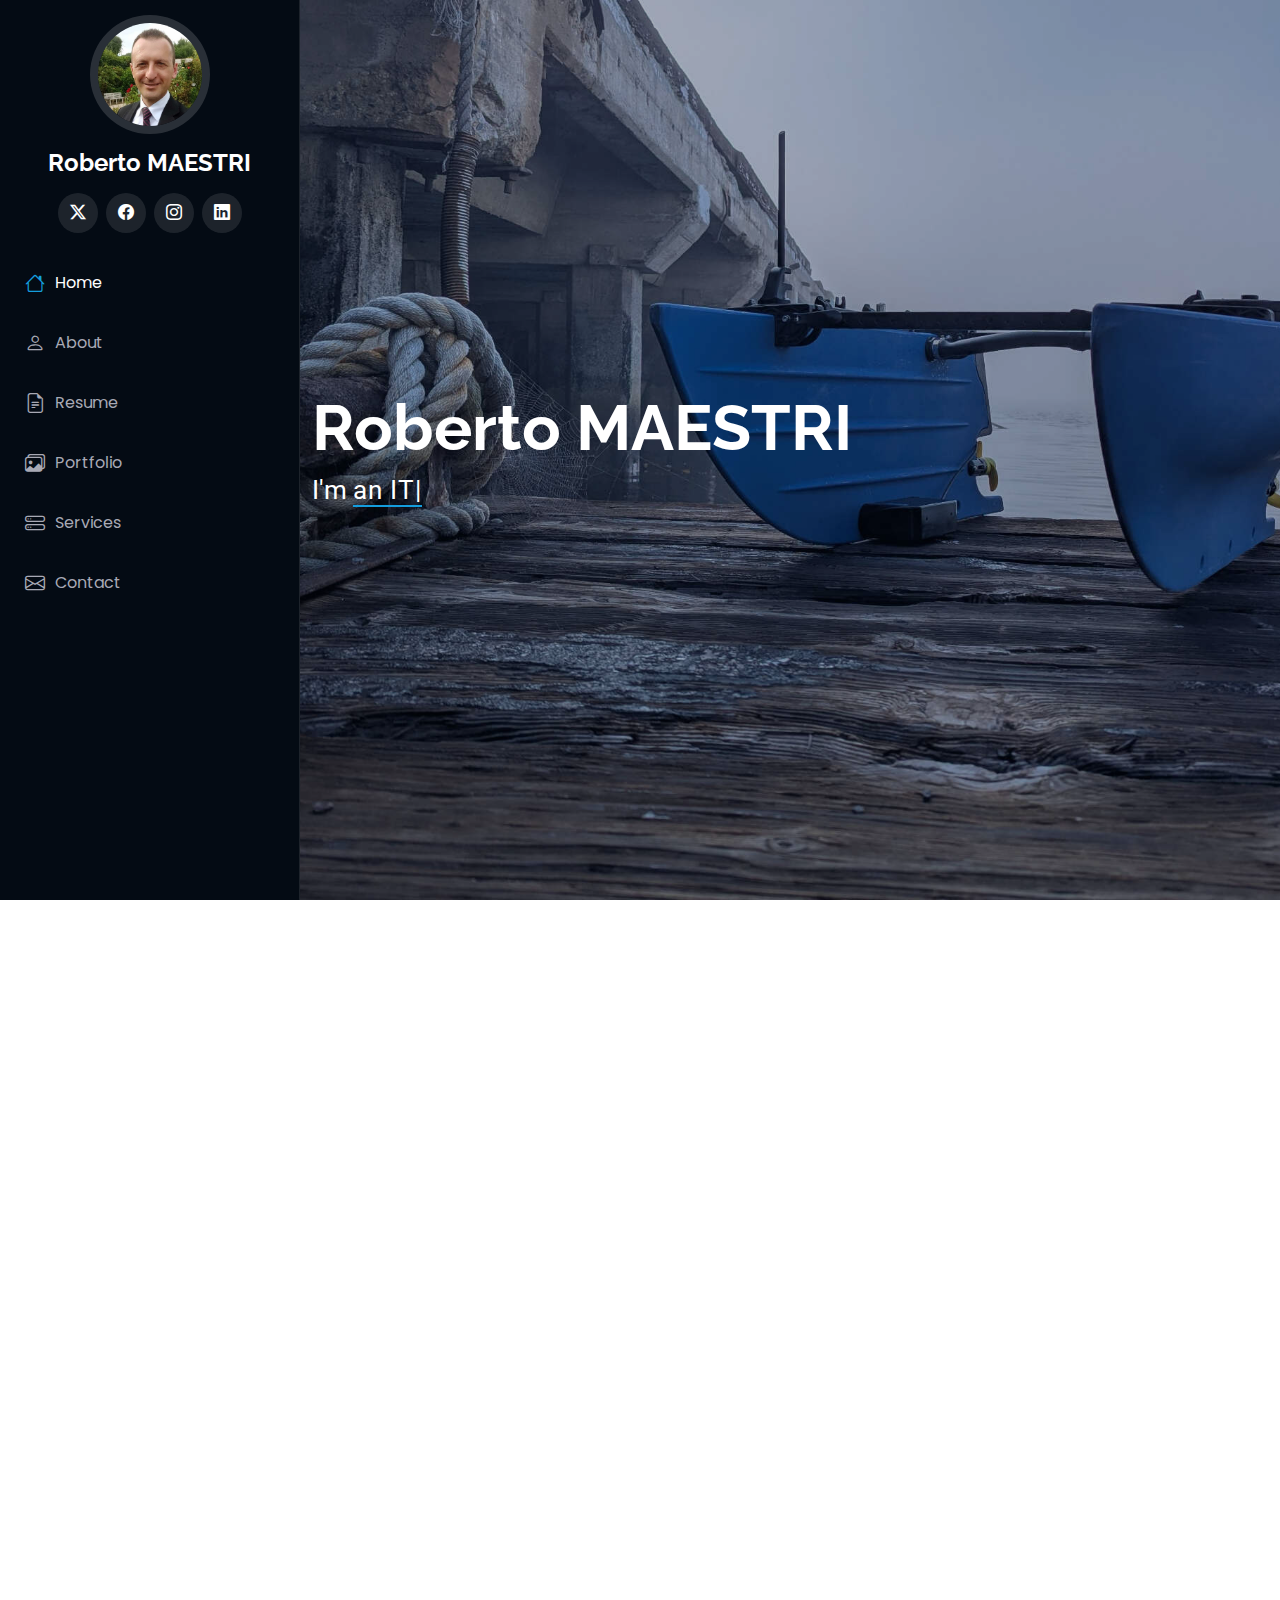
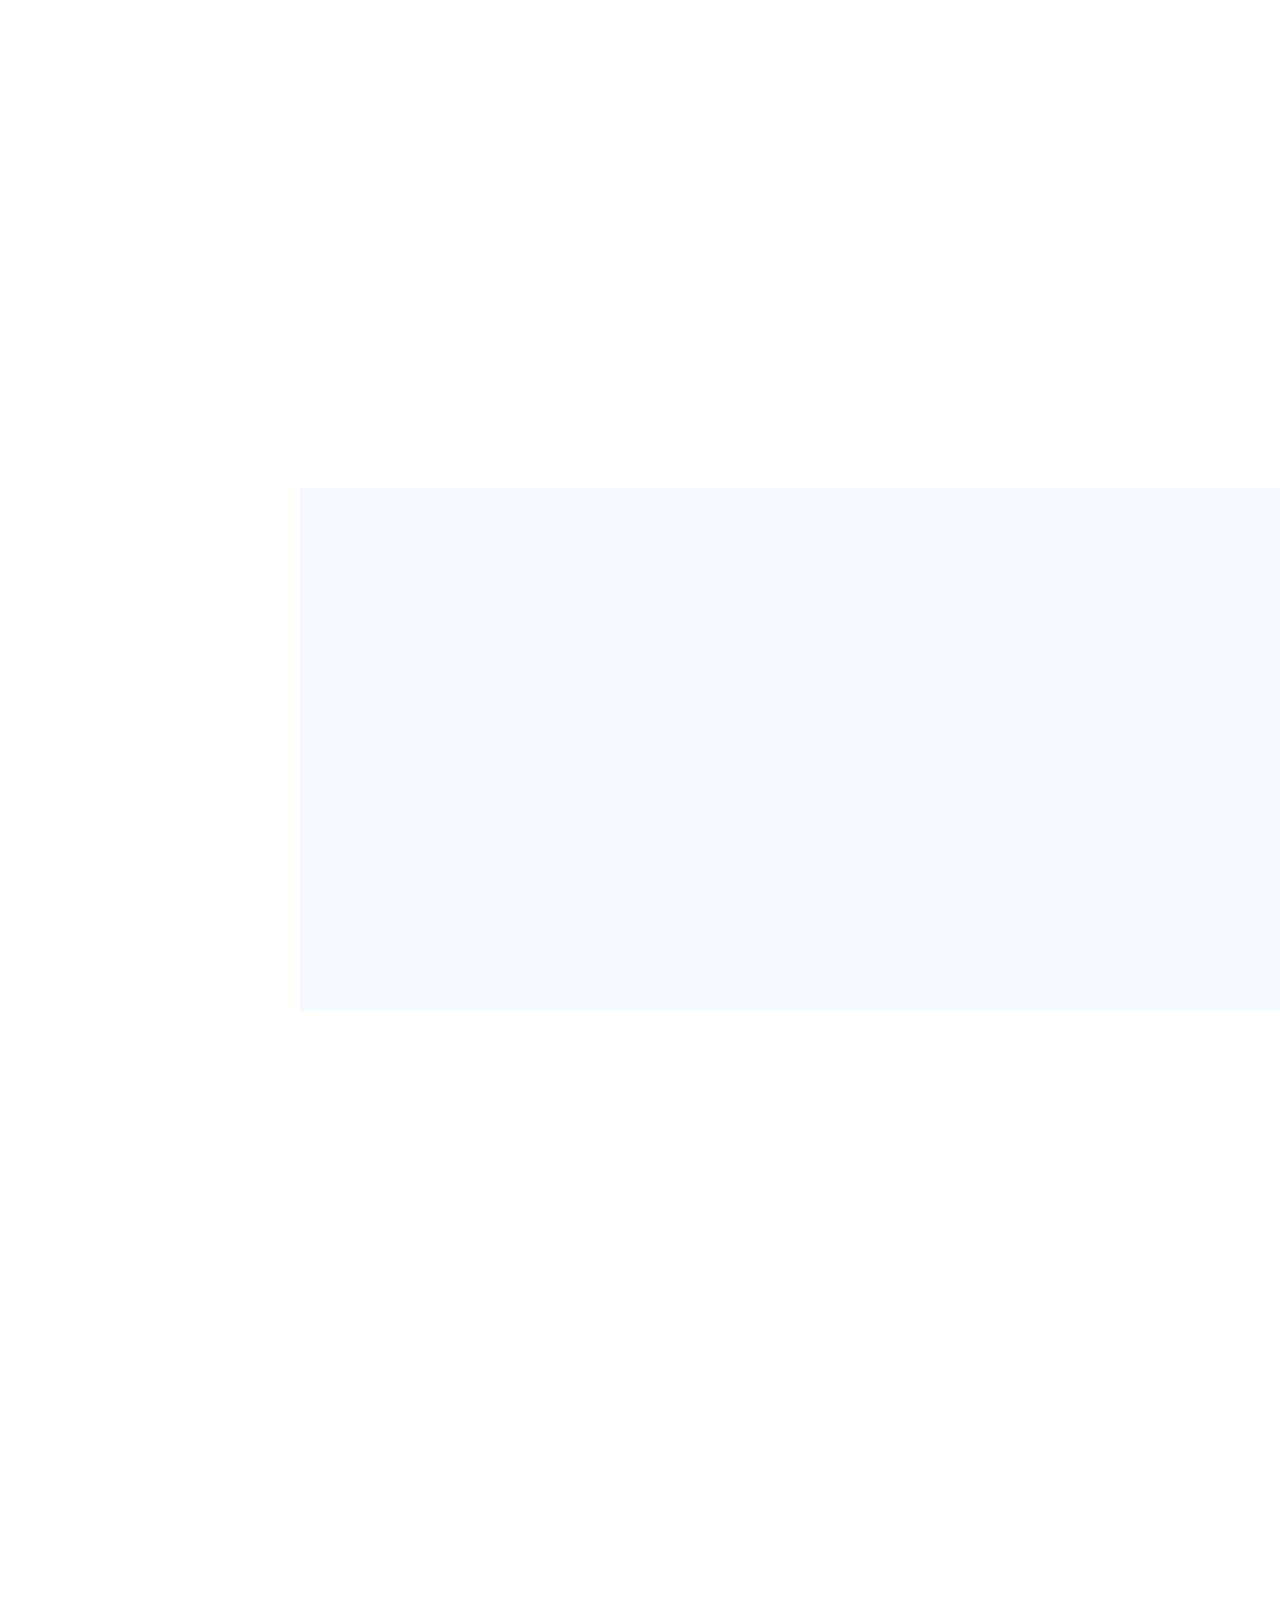
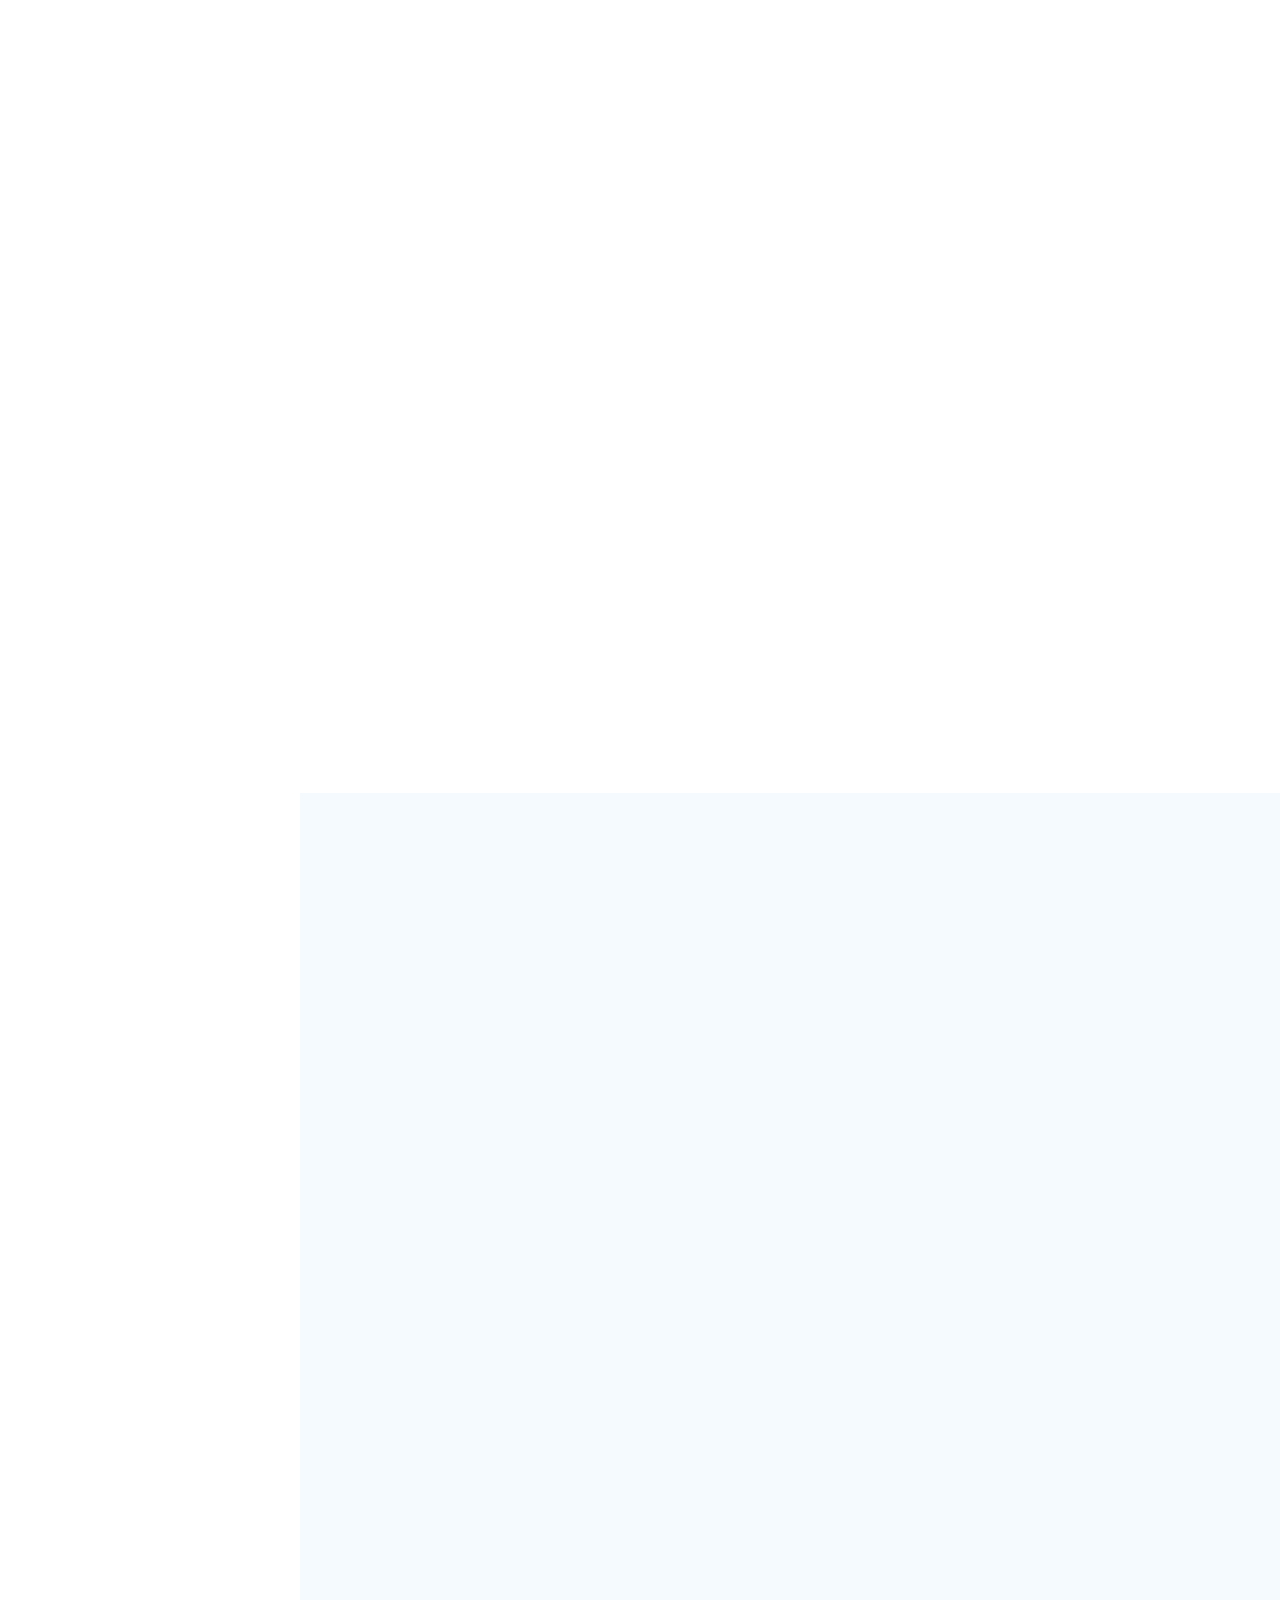
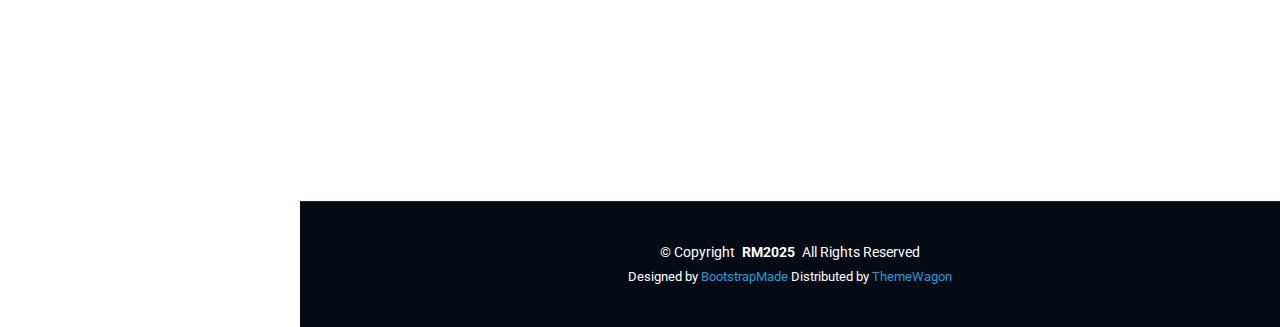
<file: index.html>
<!DOCTYPE html>
<html lang="en">

<head>
  <meta charset="utf-8">
  <meta content="width=device-width, initial-scale=1.0" name="viewport">
  <title>R. MAESTRI | My Portfolio</title>
  <meta content="" name="description">
  <meta content="" name="keywords">

  <!-- Favicons -->
  <!-- <link href="assets/img/favicon.png" rel="icon">
  <link href="assets/img/apple-touch-icon.png" rel="apple-touch-icon"> -->
  <link rel="shortcut icon" href="assets/img/favicon.png" type="image/x-icon">

  <!-- Adding Google Fonts -->
  <link href="https://fonts.googleapis.com" rel="preconnect">
  <link href="https://fonts.gstatic.com" rel="preconnect" crossorigin>
  <link href="https://fonts.googleapis.com/css2?family=Roboto:ital,wght@0,100;0,300;0,400;0,500;0,700;0,900;1,100;1,300;1,400;1,500;1,700;1,900&family=Poppins:ital,wght@0,100;0,200;0,300;0,400;0,500;0,600;0,700;0,800;0,900;1,100;1,200;1,300;1,400;1,500;1,600;1,700;1,800;1,900&family=Raleway:ital,wght@0,100;0,200;0,300;0,400;0,500;0,600;0,700;0,800;0,900;1,100;1,200;1,300;1,400;1,500;1,600;1,700;1,800;1,900&display=swap" rel="stylesheet">

  <!-- Vendor CSS Files -->
  <link href="assets/vendor/bootstrap/css/bootstrap.min.css" rel="stylesheet">
  <link href="assets/vendor/bootstrap-icons/bootstrap-icons.css" rel="stylesheet">
  <link href="assets/vendor/aos/aos.css" rel="stylesheet">
  <link href="assets/vendor/glightbox/css/glightbox.min.css" rel="stylesheet">
  <link href="assets/vendor/swiper/swiper-bundle.min.css" rel="stylesheet">

  <!-- Main CSS File -->
  <link href="assets/css/main.css" rel="stylesheet">

  <!-- =======================================================
  * Template Name: iPortfolio
  * Template URL: https://bootstrapmade.com/iportfolio-bootstrap-portfolio-websites-template/
  * Updated: Jun 29 2024 with Bootstrap v5.3.3
  * Author: BootstrapMade.com
  * License: https://bootstrapmade.com/license/
  ======================================================== -->
</head>

<body class="index-page">

  <header id="header" class="header dark-background d-flex flex-column">
    <i class="header-toggle d-xl-none bi bi-list"></i>

    <div class="profile-img">
      <img src="assets/img/my-profile-img1.jpg" alt="" class="img-fluid rounded-circle">
    </div>

    <a href="index.html" class="logo d-flex align-items-center justify-content-center">
      <!-- Uncomment the line below if you also wish to use an image logo -->
      <!-- <img src="assets/img/logo.png" alt=""> -->
      <h1 class="sitename">Roberto MAESTRI</h1>
    </a>

    <!-- used Boostrap icons for social links instead of Font Awesome for instance -->
    <div class="social-links text-center">
      <a href="https://twitter.com/" target="_blank" class="twitter"><i class="bi bi-twitter-x"></i></a>
      <a href="https://www.facebook.com/" target="_blank" class="facebook"><i class="bi bi-facebook"></i></a>
      <a href="https://www.instagram.com/" target="_blank" class="instagram"><i class="bi bi-instagram"></i></a>
      <a href="https://www.linkedin.com/" target="_blank" class="linkedin"><i class="bi bi-linkedin"></i></a>
    </div>

    <nav id="navmenu" class="navmenu">
      <ul>
        <li><a href="#hero" class="active"><i class="bi bi-house navicon"></i>Home</a></li>
        <li><a href="#about"><i class="bi bi-person navicon"></i> About</a></li>
        <!-- <li><a href="#stats"><i class="bi bi-person navicon"></i> My Counter &amp; Skills</a></li> -->
        <li><a href="#resume"><i class="bi bi-file-earmark-text navicon"></i> Resume</a></li>
        <li><a href="#portfolio"><i class="bi bi-images navicon"></i> Portfolio</a></li>
        <li><a href="#services"><i class="bi bi-hdd-stack navicon"></i> Services</a></li>
        <li><a href="#contact"><i class="bi bi-envelope navicon"></i> Contact</a></li>
      </ul>
    </nav>

  </header>

  <main class="main">

    <!-- Hero Section -->
    <section id="hero" class="hero section dark-background" aria-labelledby="hero-heading hero-description">

      <img src="assets/img/hero-bg.jpg" alt="" data-aos="fade-in" class="">

      <div class="container" data-aos="fade-up" data-aos-delay="150">
        <h2 id="hero-heading">Roberto MAESTRI</h2>
        <p id="hero-description">I'm 
          <span class="typed" aria-hidden="true" data-typed-items="an IT Services Manager, a Web Designer, a Full-Stack Developer"></span>
          <span class="typed-cursor typed-cursor--blink" aria-hidden="true"></span>
          <span class="sr-only">an IT Services Manager, a Web Designer, a Full-Stack Developer</span>
        </p>
      </div>

    </section><!-- /Hero Section -->

    <!-- About Section -->
    <section id="about" class="about section">

      <!-- Section Title -->
      <div class="container section-title" data-aos="fade-up">
        <h2>About</h2>
        <p style="text-align: justify;">
          Here we are..This is me..
          <br> ..I'm from Turin, where I work as an IT services deputy manager for the Ministry of Defence. In this context, I have 
              gained experience not only in the operational management of IT services but also in the procurement of computer 
              equipment, market research activities and design of teaching, conferences and meetings rooms. Within my team, 
              I hold the role of deputy manager, sometimes performing personnel management tasks, an experience that I have 
              consolidated and also carried out in previous professional positions until 2021.
        </p>
      </div><!-- End Section Title -->

      <div class="container" data-aos="fade-up" data-aos-delay="100">

        <div class="row gy-4 justify-content-center">
          <div class="col-lg-4">
            <img src="assets/img/my-profile-img2.jpg" class="img-fluid" alt="">
          </div>
          <div class="col-lg-8 content">
            <br><h2>IT Services Manager &amp; Full-Stack Developer for passion.</h2><br>
            <div class="row">
              <div class="col-lg-6">
                <ul>
                  <li><i class="bi bi-chevron-right"></i> <strong>Birthday:</strong> <span>October 1982</span></li>
                  <li><i class="bi bi-chevron-right"></i> <strong>Website:</strong> <span>https://robmae82.github.io/</span></li>
                  <li><i class="bi bi-chevron-right"></i> <strong>City:</strong> <span>Turin, IT</span></li>
                </ul>
              </div>
              <div class="col-lg-6">
                <ul>
                  <li><i class="bi bi-chevron-right"></i> <strong>Age:</strong> <span>43</span></li>
                  <li><i class="bi bi-chevron-right"></i> <strong>Degree:</strong> <span>Master</span></li>
                  <li><i class="bi bi-chevron-right"></i> <strong>Freelance:</strong> <span>Just in my free time</span></li>
                </ul>
              </div>
            </div>
            <p class="py-3" style="text-align: justify;">
              <br>In my free time I like to study and test web design (HTML, CSS) and I have become 'just' familiar with different 
              web frameworks such as Django, WordPress and Laravel. But I love developing and re-writing web applications 
              based on PHP, MySQL and JavaScript..so no webframeworks.
            </p>
          </div>
        </div>

      </div>

    </section><!-- /About Section -->

    <!-- Stats Section -->
    <section id="stats" class="stats section">

      <!-- Section Title -->
      <div class="container section-title" data-aos="fade-up">
        <h2>My counter</h2>
      </div><!-- End Section Title -->

      <div class="container" data-aos="fade-up" data-aos-delay="100">

        <div class="row gy-4">

          <div class="col-lg-3 col-md-6">
            <div class="stats-item">
              <i class="bi bi-emoji-smile"></i>
              <span data-purecounter-start="0" data-purecounter-end="42" data-purecounter-duration="1" class="purecounter"></span>
              <p><strong>Happy Colleagues</strong> <span>at work..</span></p>
            </div>
          </div><!-- End Stats Item -->

          <div class="col-lg-3 col-md-6">
            <div class="stats-item">
              <i class="bi bi-journal-richtext"></i>
              <span data-purecounter-start="0" data-purecounter-end="42" data-purecounter-duration="1" class="purecounter"></span>
              <p><strong>Projects</strong> <span>not released yet</span></p>
            </div>
          </div><!-- End Stats Item -->

          <div class="col-lg-3 col-md-6">
            <div class="stats-item">
              <i class="bi bi-headset"></i>
              <span data-purecounter-start="0" data-purecounter-end="1042" data-purecounter-duration="1" class="purecounter"></span>
              <p><strong>Hours Of Support</strong> <span>and study</span></p>
            </div>
          </div><!-- End Stats Item -->

          <div class="col-lg-3 col-md-6">
            <div class="stats-item">
              <i class="bi bi-people"></i>
              <span data-purecounter-start="0" data-purecounter-end="1" data-purecounter-duration="1" class="purecounter"></span>
              <p><strong>Hard Workers</strong> <span>at the moment just me!</span></p>
            </div>
          </div><!-- End Stats Item -->

        </div>

      </div>

    </section><!-- /Stats Section -->

    <!-- Skills Section -->
    <section id="skills" class="skills section light-background">

      <!-- Section Title -->
      <div class="container section-title" data-aos="fade-up">
        <h2>Skills</h2>
        <p>As follow what I like to study and what I like coding with</p>
      </div><!-- End Section Title -->

      <div class="container" data-aos="fade-up" data-aos-delay="100">

        <div class="row skills-content skills-animation">

          <div class="col-lg-6">

            <div class="progress">
              <span class="skill"><span>HTML</span> <i class="val">100%</i></span>
              <div class="progress-bar-wrap">
                <div class="progress-bar" role="progressbar" aria-valuenow="100" aria-valuemin="0" aria-valuemax="100"></div>
              </div>
            </div><!-- End Skills Item -->

            <div class="progress">
              <span class="skill"><span>CSS</span> <i class="val">100%</i></span>
              <div class="progress-bar-wrap">
                <div class="progress-bar" role="progressbar" aria-valuenow="100" aria-valuemin="0" aria-valuemax="100"></div>
              </div>
            </div><!-- End Skills Item -->

            <div class="progress">
              <span class="skill"><span>JavaScript</span> <i class="val">75%</i></span>
              <div class="progress-bar-wrap">
                <div class="progress-bar" role="progressbar" aria-valuenow="75" aria-valuemin="0" aria-valuemax="100"></div>
              </div>
            </div><!-- End Skills Item -->

            <div class="progress">
              <span class="skill"><span>Shell BASH</span> <i class="val">55%</i></span>
              <div class="progress-bar-wrap">
                <div class="progress-bar" role="progressbar" aria-valuenow="55" aria-valuemin="0" aria-valuemax="100"></div>
              </div>
            </div><!-- End Skills Item -->

          </div>

          <div class="col-lg-6">

            <div class="progress">
              <span class="skill"><span>PHP</span> <i class="val">90%</i></span>
              <div class="progress-bar-wrap">
                <div class="progress-bar" role="progressbar" aria-valuenow="90" aria-valuemin="0" aria-valuemax="100"></div>
              </div>
            </div><!-- End Skills Item -->

            <div class="progress">
              <span class="skill"><span>MySQL</span> <i class="val">90%</i></span>
              <div class="progress-bar-wrap">
                <div class="progress-bar" role="progressbar" aria-valuenow="90" aria-valuemin="0" aria-valuemax="100"></div>
              </div>
            </div><!-- End Skills Item -->

            <div class="progress">
              <span class="skill"><span>WordPress</span> <i class="val">20%</i></span>
              <div class="progress-bar-wrap">
                <div class="progress-bar" role="progressbar" aria-valuenow="20" aria-valuemin="0" aria-valuemax="100"></div>
              </div>
            </div><!-- End Skills Item -->

            <div class="progress">
              <span class="skill"><span>Python</span> <i class="val">35%</i></span>
              <div class="progress-bar-wrap">
                <div class="progress-bar" role="progressbar" aria-valuenow="35" aria-valuemin="0" aria-valuemax="100"></div>
              </div>
            </div><!-- End Skills Item -->

          </div>

        </div>

      </div>

    </section><!-- /Skills Section -->

    <!-- Resume Section -->
    <section id="resume" class="resume section">

      <!-- Section Title -->
      <div class="container section-title" data-aos="fade-up">
        <h2>Resume</h2>
        <p>As follow my Educational and Professional experience, plus my main certificates and courses I liked. But I could say I am "a long-life learner" so the section is always changing..</p>
      </div><!-- End Section Title -->

      <div class="container">

        <div class="row">

          <div class="col-lg-6" data-aos="fade-up" data-aos-delay="100">
            <h3 class="resume-title">Professional Experience</h3>

            <div class="resume-item pb-0">
              <h4>Italian MoD</h4>
              <p><em>Logistic and personnel management for small units from 60 to 100 people 
                with 10+ years of experience. 
                <br><br>
                Ability to work effectively in international team environment
                <br><br>
                Since 2021, IT Services Deputy Manager.</em></p>
                <h5>2003 - present</h5>
              <!-- <ul>
                <li>Turin, Piedmont, Italy</li>
              </ul> -->
            </div>
            <br><!-- Edn Resume Item -->

            <h3 class="resume-title">Education</h3>
            <div class="resume-item">
              <h4>Web Design for Everybody Specialization</h4>
              <h5>May 2025</h5>
              <p><em>Basics of Web Development &amp; Coding Specialization Certificate
                <br>University of Michigan &amp; Coursera </em></p>
            </div><!-- Edn Resume Item -->

            <div class="resume-item">
              <h4>Meta Back-End Developer Specialization</h4>
              <h5>Aug 2024</h5>
              <p><em>By Meta Inc. &amp; Coursera </em></p>
            </div><!-- Edn Resume Item -->

            <div class="resume-item">
              <h4>Web Applications for Everybody Specialization</h4>
              <h5>Jun 2024</h5>
              <p><em>University of Michigan &amp; Coursera </em></p>
            </div><!-- Edn Resume Item -->

            <div class="resume-item">
              <h4>Bachelor of Strategic Sciences &amp; Communications</h4>
              <h5>2003 - 2008</h5>
              <p><em>Italian Army Military Academy, Modena - Turin, Italy</em></p>
            </div><!-- Edn Resume Item -->

            <div class="resume-item">
              <h4>High School Diploma of Air Transport Expert</h4>
              <h5>1996 - 2001</h5>
              <p><em>Istituto Tecnico Aeronautico "DE PINEDO", Roma, Italy</em></p>
            </div><!-- Edn Resume Item -->

          </div>

          <div class="col-lg-6" data-aos="fade-up" data-aos-delay="200">
            <h3 class="resume-title">Certificates and Courses</h3>
            <div class="resume-item">
              <h4>UI Design for Web Developers Specialization</h4>
              <h5>May 2025</h5>
              <p><em>SCRIMBA &amp; Coursera</em></p>
            </div><!-- Edn Resume Item -->

            <div class="resume-item">
              <h4>Responsive Web Design Specialization</h4>
              <h5>May 2025</h5>
              <p><em>SCRIMBA &amp; Coursera</em></p>
            </div><!-- Edn Resume Item -->

            <div class="resume-item">
              <h4>CSS Specialization</h4>
              <h5>May 2025</h5>
              <p><em>SCRIMBA &amp; Coursera</em></p>
            </div><!-- Edn Resume Item -->

            <div class="resume-item">
              <h4>Javascript Essential 1</h4>
              <h5>Apr 2025</h5>
              <p><em>Cisco Networking Academy</em></p>
            </div><!-- Edn Resume Item -->

            <div class="resume-item">
              <h4>HTML and CSS in depth 1</h4>
              <h5>May 2024</h5>
              <p><em>Meta Inc &amp; Coursera</em></p>
            </div><!-- Edn Resume Item -->

            <div class="resume-item">
              <h4>Linux OS - Fundamentals</h4>
              <h5>Feb 2024</h5>
              <p><em>Italian MoD</em></p>
            </div><!-- Edn Resume Item -->

            <div class="resume-item">
              <h4>CCNA 2 - Router and Routing Basics</h4>
              <h5>Nov 2007</h5>
              <p><em>Cisco Networking Academy</em></p>
            </div><!-- Edn Resume Item -->

            <div class="resume-item">
              <h4>CCNA 1 - Networking Basics</h4>
              <h5>Oct 2007</h5>
              <p><em>Cisco Networking Academy</em></p>
            </div><!-- Edn Resume Item -->

          </div>

        </div>

      </div>

    </section><!-- /Resume Section -->

    <!-- Portfolio Section -->
    <section id="portfolio" class="portfolio section light-background">

      <!-- Section Title -->
      <div class="container section-title" data-aos="fade-up">
        <h2>Portfolio</h2>
        <p>As follow what I did and/or what I re-factored to have fun and to test.</p>
      </div><!-- End Section Title -->

      <div class="container">

        <div class="isotope-layout" data-default-filter="*" data-layout="masonry" data-sort="original-order">

          <ul class="portfolio-filters isotope-filters" data-aos="fade-up" data-aos-delay="100">
            <li data-filter="*" class="filter-active">All</li>
            <li data-filter=".filter-app">Help Desk</li>
            <li data-filter=".filter-calendar">Calendar</li>
            <li data-filter=".filter-healthCare">Patients Management</li>
            <li data-filter=".filter-eshop">E-Shop</li>
          </ul>
          <!-- End Portfolio Filters -->

          <div class="row gy-4 isotope-container" data-aos="fade-up" data-aos-delay="200">

            <div class="col-lg-4 col-md-6 portfolio-item isotope-item filter-app">
              <div class="portfolio-content h-100">
                <img src="assets/img/portfolio/ticketingSys-1.png" class="img-fluid" alt="">
                <div class="portfolio-info">
                  <h4>App 1</h4>
                  <p>Help Desk System</p>
                  <a href="assets/img/portfolio/ticketingSys-1.png" title="Help Desk System" data-gallery="portfolio-gallery-app" class="glightbox preview-link"><i class="bi bi-zoom-in"></i></a>
                  <a href="#" title="More Details" class="details-link"><i class="bi bi-link-45deg"></i></a>
                </div>
              </div>
            </div><!-- End Portfolio Item -->

            <div class="col-lg-4 col-md-6 portfolio-item isotope-item filter-app">
              <div class="portfolio-content h-100">
                <img src="assets/img/portfolio/ticketingSys-2.png" class="img-fluid" alt="">
                <div class="portfolio-info">
                  <h4>App 1</h4>
                  <p>Help Desk System</p>
                  <a href="assets/img/portfolio/ticketingSys-2.png" title="Help Desk System" data-gallery="portfolio-gallery-app" class="glightbox preview-link"><i class="bi bi-zoom-in"></i></a>
                  <a href="#" title="More Details" class="details-link"><i class="bi bi-link-45deg"></i></a>
                </div>
              </div>
            </div><!-- End Portfolio Item -->

            <div class="col-lg-4 col-md-6 portfolio-item isotope-item filter-app">
              <div class="portfolio-content h-100">
                <img src="assets/img/portfolio/ticketingSys-3.png" class="img-fluid" alt="">
                <div class="portfolio-info">
                  <h4>App 1</h4>
                  <p>Help Desk System</p>
                  <a href="assets/img/portfolio/ticketingSys-3.png" title="Help Desk System" data-gallery="portfolio-gallery-app" class="glightbox preview-link"><i class="bi bi-zoom-in"></i></a>
                  <a href="#" title="More Details" class="details-link"><i class="bi bi-link-45deg"></i></a>
                </div>
              </div>
            </div><!-- End Portfolio Item -->

            <div class="col-lg-4 col-md-6 portfolio-item isotope-item filter-app">
              <div class="portfolio-content h-100">
                <img src="assets/img/portfolio/ticketingSys-4.png" class="img-fluid" alt="">
                <div class="portfolio-info">
                  <h4>App 1</h4>
                  <p>Help Desk System</p>
                  <a href="assets/img/portfolio/ticketingSys-4.png" title="Help Desk System" data-gallery="portfolio-gallery-app" class="glightbox preview-link"><i class="bi bi-zoom-in"></i></a>
                  <a href="#" title="More Details" class="details-link"><i class="bi bi-link-45deg"></i></a>
                </div>
              </div>
            </div><!-- End Portfolio Item -->

            <div class="col-lg-4 col-md-6 portfolio-item isotope-item filter-calendar">
              <div class="portfolio-content h-100">
                <img src="assets/img/portfolio/calendario-web1.png" class="img-fluid" alt="">
                <div class="portfolio-info">
                  <h4>App 2</h4>
                  <p>Web Calendar</p>
                  <a href="assets/img/portfolio/calendario-web1.png" title="Web Calendar" data-gallery="portfolio-gallery-calendar" class="glightbox preview-link"><i class="bi bi-zoom-in"></i></a>
                  <a href="portfolio-details.html" title="More Details" class="details-link"><i class="bi bi-link-45deg"></i></a>
                </div>
              </div>
            </div><!-- End Portfolio Item -->

            <div class="col-lg-4 col-md-6 portfolio-item isotope-item filter-calendar">
              <div class="portfolio-content h-100">
                <img src="assets/img/portfolio/calendario-web2.png" class="img-fluid" alt="">
                <div class="portfolio-info">
                  <h4>App2</h4>
                  <p>Web Calendar</p>
                  <a href="assets/img/portfolio/calendario-web2.png" title="Web Calendar" data-gallery="portfolio-gallery-calendar" class="glightbox preview-link"><i class="bi bi-zoom-in"></i></a>
                  <a href="portfolio-details.html" title="More Details" class="details-link"><i class="bi bi-link-45deg"></i></a>
                </div>
              </div>
            </div><!-- End Portfolio Item -->

            <div class="col-lg-4 col-md-6 portfolio-item isotope-item filter-calendar">
              <div class="portfolio-content h-100">
                <img src="assets/img/portfolio/calendario-web3.png" class="img-fluid" alt="">
                <div class="portfolio-info">
                  <h4>App 2</h4>
                  <p>Web Calendar</p>
                  <a href="assets/img/portfolio/calendario-web3.png" title="Web Calendar" data-gallery="portfolio-gallery-calendar" class="glightbox preview-link"><i class="bi bi-zoom-in"></i></a>
                  <a href="portfolio-details.html" title="More Details" class="details-link"><i class="bi bi-link-45deg"></i></a>
                </div>
              </div>
            </div><!-- End Portfolio Item -->

            <div class="col-lg-4 col-md-6 portfolio-item isotope-item filter-calendar">
              <div class="portfolio-content h-100">
                <img src="assets/img/portfolio/calendario-web4.png" class="img-fluid" alt="">
                <div class="portfolio-info">
                  <h4>App 2</h4>
                  <p>Web Calendar</p>
                  <a href="assets/img/portfolio/calendario-web4.png" title="Web Calendar" data-gallery="portfolio-gallery-calendar" class="glightbox preview-link"><i class="bi bi-zoom-in"></i></a>
                  <a href="portfolio-details.html" title="More Details" class="details-link"><i class="bi bi-link-45deg"></i></a>
                </div>
              </div>
            </div><!-- End Portfolio Item -->

            <div class="col-lg-4 col-md-6 portfolio-item isotope-item filter-healthCare">
              <div class="portfolio-content h-100">
                <img src="assets/img/portfolio/portale-sanitario1.png" class="img-fluid" alt="">
                <div class="portfolio-info">
                  <h4>App 3</h4>
                  <p>Health Care Patients Management</p>
                  <a href="assets/img/portfolio/portale-sanitario1.png" title="App 3" data-gallery="portfolio-gallery-healthCare" class="glightbox preview-link"><i class="bi bi-zoom-in"></i></a>
                  <a href="portfolio-details.html" title="More Details" class="details-link"><i class="bi bi-link-45deg"></i></a>
                </div>
              </div>
            </div><!-- End Portfolio Item -->

            <div class="col-lg-4 col-md-6 portfolio-item isotope-item filter-healthCare">
              <div class="portfolio-content h-100">
                <img src="assets/img/portfolio/portale-sanitario2.png" class="img-fluid" alt="">
                <div class="portfolio-info">
                  <h4>App 3</h4>
                  <p>Health Care Patients Management</p>
                  <a href="assets/img/portfolio/portale-sanitario2.png" title="App 3" data-gallery="portfolio-gallery-healthCare" class="glightbox preview-link"><i class="bi bi-zoom-in"></i></a>
                  <a href="portfolio-details.html" title="More Details" class="details-link"><i class="bi bi-link-45deg"></i></a>
                </div>
              </div>
            </div><!-- End Portfolio Item -->

            <div class="col-lg-4 col-md-6 portfolio-item isotope-item filter-healthCare">
              <div class="portfolio-content h-100">
                <img src="assets/img/portfolio/portale-sanitario3.png" class="img-fluid" alt="">
                <div class="portfolio-info">
                  <h4>App 3</h4>
                  <p>Health Care Patients Management</p>
                  <a href="assets/img/portfolio/portale-sanitario3.png" title="App 3" data-gallery="portfolio-gallery-healthCare" class="glightbox preview-link"><i class="bi bi-zoom-in"></i></a>
                  <a href="portfolio-details.html" title="More Details" class="details-link"><i class="bi bi-link-45deg"></i></a>
                </div>
              </div>
            </div><!-- End Portfolio Item -->

            <div class="col-lg-4 col-md-6 portfolio-item isotope-item filter-healthCare">
              <div class="portfolio-content h-100">
                <img src="assets/img/portfolio/portale-sanitario4.png" class="img-fluid" alt="">
                <div class="portfolio-info">
                  <h4>App 3</h4>
                  <p>Health Care Patients Management</p>
                  <a href="assets/img/portfolio/portale-sanitario4.png" title="App 3" data-gallery="portfolio-gallery-healthCare" class="glightbox preview-link"><i class="bi bi-zoom-in"></i></a>
                  <a href="portfolio-details.html" title="More Details" class="details-link"><i class="bi bi-link-45deg"></i></a>
                </div>
              </div>
            </div><!-- End Portfolio Item -->

            <div class="col-lg-4 col-md-6 portfolio-item isotope-item filter-eshop">
              <div class="portfolio-content h-100">
                <img src="assets/img/portfolio/myEshop1.png" class="img-fluid" alt="">
                <div class="portfolio-info">
                  <h4>App 4</h4>
                  <p>E-Shop Website</p>
                  <a href="assets/img/portfolio/myEshop1.png" title="App 4" data-gallery="portfolio-gallery-eshop" class="glightbox preview-link"><i class="bi bi-zoom-in"></i></a>
                  <a href="portfolio-details.html" title="More Details" class="details-link"><i class="bi bi-link-45deg"></i></a>
                </div>
              </div>
            </div><!-- End Portfolio Item -->

            <div class="col-lg-4 col-md-6 portfolio-item isotope-item filter-eshop">
              <div class="portfolio-content h-100">
                <img src="assets/img/portfolio/myEshop2.png" class="img-fluid" alt="">
                <div class="portfolio-info">
                  <h4>App 4</h4>
                  <p>E-Shop Website</p>
                  <a href="assets/img/portfolio/myEshop2.png" title="App 4" data-gallery="portfolio-gallery-eshop" class="glightbox preview-link"><i class="bi bi-zoom-in"></i></a>
                  <a href="portfolio-details.html" title="More Details" class="details-link"><i class="bi bi-link-45deg"></i></a>
                </div>
              </div>
            </div><!-- End Portfolio Item -->

            <div class="col-lg-4 col-md-6 portfolio-item isotope-item filter-eshop">
              <div class="portfolio-content h-100">
                <img src="assets/img/portfolio/myEshop3.png" class="img-fluid" alt="">
                <div class="portfolio-info">
                  <h4>App 4</h4>
                  <p>E-Shop Website</p>
                  <a href="assets/img/portfolio/myEshop3.png" title="App 4" data-gallery="portfolio-gallery-eshop" class="glightbox preview-link"><i class="bi bi-zoom-in"></i></a>
                  <a href="portfolio-details.html" title="More Details" class="details-link"><i class="bi bi-link-45deg"></i></a>
                </div>
              </div>
            </div><!-- End Portfolio Item -->

            <div class="col-lg-4 col-md-6 portfolio-item isotope-item filter-eshop">
              <div class="portfolio-content h-100">
                <img src="assets/img/portfolio/myEshop4.png" class="img-fluid" alt="">
                <div class="portfolio-info">
                  <h4>App 4</h4>
                  <p>E-Shop Website</p>
                  <a href="assets/img/portfolio/myEshop4.png" title="App 4" data-gallery="portfolio-gallery-eshop" class="glightbox preview-link"><i class="bi bi-zoom-in"></i></a>
                  <a href="portfolio-details.html" title="More Details" class="details-link"><i class="bi bi-link-45deg"></i></a>
                </div>
              </div>
            </div><!-- End Portfolio Item -->

          </div><!-- End Portfolio Container -->

        </div>

      </div>

    </section><!-- /Portfolio Section -->

    <!-- Services Section -->
    <section id="services" class="services section">

      <!-- Section Title -->
      <div class="container section-title" data-aos="fade-up">
        <h2>Services for fun and for testing purpose</h2>
        <p>As well as I already have a job, what I do in this area is just for passion and hobby. I like too much coding and 
          creating new web content together with web apps..
        </p>
      </div><!-- End Section Title -->

      <div class="container">

        <div class="row gy-4">

          <div class="col-lg-4 col-md-6 service-item d-flex" data-aos="fade-up" data-aos-delay="100">
            <div class="icon flex-shrink-0"><i class="bi bi-briefcase"></i></div>
            <div>
              <h4 class="title"><a href="service-details.html" class="stretched-link">PHP &amp; MySQL</a></h4>
              <p class="description">If you need support in this area, I think I'm very good with.. I simply like creating web apps 
                based on PHP &amp; MySQL. Very powerful!
              </p>
            </div>
          </div>
          <!-- End Service Item -->

          <div class="col-lg-4 col-md-6 service-item d-flex" data-aos="fade-up" data-aos-delay="200">
            <div class="icon flex-shrink-0"><i class="bi bi-card-checklist"></i></div>
            <div>
              <h4 class="title"><a href="service-details.html" class="stretched-link">JavaScript</a></h4>
              <p class="description">Here I need to do lot of homework yet, but I got the way it works, so I can do it</p>
            </div>
          </div><!-- End Service Item -->

          <div class="col-lg-4 col-md-6 service-item d-flex" data-aos="fade-up" data-aos-delay="300">
            <div class="icon flex-shrink-0"><i class="bi bi-bar-chart"></i></div>
            <div>
              <h4 class="title"><a href="service-details.html" class="stretched-link">Pyhton &amp; DJANGO</a></h4>
              <p class="description">Tried it, very super and fast, but a bit complicated deploying it on a web hosting provider, 
                which I tried so far
              </p>
            </div>
          </div><!-- End Service Item -->

        </div>

      </div>

    </section><!-- /Services Section -->

    <!-- Testimonials Section -->
    <!-- <section id="testimonials" class="testimonials section light-background"> -->

      <!-- Section Title -->
      <!-- <div class="container section-title" data-aos="fade-up">
        <h2>Testimonials</h2>
        <p>This is what my colleagues think about me. They were very kind writing down something to share their thoughts</p>
      </div> -->
      <!-- End Section Title -->

      <!-- <div class="container" data-aos="fade-up" data-aos-delay="100">

        <div class="swiper init-swiper">
          <script type="application/json" class="swiper-config">
            {
              "loop": true,
              "speed": 600,
              "autoplay": {
                "delay": 5000
              },
              "slidesPerView": "auto",
              "pagination": {
                "el": ".swiper-pagination",
                "type": "bullets",
                "clickable": true
              },
              "breakpoints": {
                "320": {
                  "slidesPerView": 1,
                  "spaceBetween": 40
                },
                "1200": {
                  "slidesPerView": 3,
                  "spaceBetween": 1
                }
              }
            }
          </script>
          <div class="swiper-wrapper">

            <div class="swiper-slide">
              <div class="testimonial-item">
                <p>
                  <i class="bi bi-quote quote-icon-left"></i>
                  <span>
                    I was struggling with API integrations and database structuring, but your guidance made everything 
                    click. Your patience in explaining PHP best practices and optimizing my SQL queries was invaluable. 
                    You didn’t just help me fix issues—you taught me how to avoid them. Highly appreciate your support!
                  </span>
                  <i class="bi bi-quote quote-icon-right"></i>
                </p>
                <img src="assets/img/testimonials/testimonials-1.jpg" class="testimonial-img" alt="">
                <h3>Saul Goodman</h3>
                <h4>Ceo &amp; Founder</h4>
              </div>
            </div> -->
            <!-- End testimonial item -->

            <!-- <div class="swiper-slide">
              <div class="testimonial-item">
                <p>
                  <i class="bi bi-quote quote-icon-left"></i>
                  <span>
                    Your contributions to our web app projects have been outstanding. Whether it’s fixing JavaScript bugs, 
                    optimizing MySQL performance, or writing clean PHP code, you always deliver. You’re not just a great 
                    developer but also a fantastic collaborator who makes the team stronger.
                  </span>
                  <i class="bi bi-quote quote-icon-right"></i>
                </p>
                <img src="assets/img/testimonials/testimonials-2.jpg" class="testimonial-img" alt="">
                <h3>Sara Wilsson</h3>
                <h4>Designer</h4>
              </div>
            </div> -->
            <!-- End testimonial item -->

            <!-- <div class="swiper-slide">
              <div class="testimonial-item">
                <p>
                  <i class="bi bi-quote quote-icon-left"></i>
                  <span>
                    Your deep knowledge of PHP and MySQL saved us from multiple bottlenecks. I especially loved how 
                    you implemented efficient AJAX calls with JavaScript, making our apps much more dynamic. 
                    Your proactive approach and willingness to help others make you an asset to any team.
                  </span>
                  <i class="bi bi-quote quote-icon-right"></i>
                </p>
                <img src="assets/img/testimonials/testimonials-3.jpg" class="testimonial-img" alt="">
                <h3>Jena Karlis</h3>
                <h4>Store Owner</h4>
              </div>
            </div> -->
            <!-- End testimonial item -->

            <!-- <div class="swiper-slide">
              <div class="testimonial-item">
                <p>
                  <i class="bi bi-quote quote-icon-left"></i>
                  <span>
                    Even though I focus on design, your ability to translate my ideas into functional web apps with 
                    JavaScript and PHP has been amazing. You made sure the backend logic didn’t compromise the 
                    user experience, and your quick fixes whenever something broke were a lifesaver. 
                    Truly grateful for your expertise!
                  </span>
                  <i class="bi bi-quote quote-icon-right"></i>
                </p>
                <img src="assets/img/testimonials/testimonials-4.jpg" class="testimonial-img" alt="">
                <h3>Matt Brandon</h3>
                <h4>Freelancer</h4>
              </div>
            </div> -->
            <!-- End testimonial item -->

            <!-- <div class="swiper-slide">
              <div class="testimonial-item">
                <p>
                  <i class="bi bi-quote quote-icon-left"></i>
                  <span>
                    Working with you has been a game-changer! Your expertise in JavaScript and PHP helped me bridge the gap 
                    between frontend and backend seamlessly. You explained complex MySQL queries in a way that made sense, 
                    and your debugging skills saved us hours of work. Thanks for being such a reliable teammate!
                  </span>
                  <i class="bi bi-quote quote-icon-right"></i>
                </p>
                <img src="assets/img/testimonials/testimonials-5.jpg" class="testimonial-img" alt="">
                <h3>John Larson</h3>
                <h4>Entrepreneur</h4>
              </div>
            </div> -->
            <!-- End testimonial item -->

          <!-- </div>
          <div class="swiper-pagination"></div>
        </div>

      </div>

    </section> -->
    <!-- /Testimonials Section -->

    <!-- Contact Section -->
    <section id="contact" class="contact section">

      <!-- Section Title -->
      <div class="container section-title" data-aos="fade-up">
        <h2>Contact</h2>
        <p>If you want to ask for support or want to ask for information about my projects, here you are my contacts. Or if you prefer send me a request directly from the form below!</p>
      </div><!-- End Section Title -->

      <div class="container" data-aos="fade-up" data-aos-delay="100">

        <div class="row gy-4">

          <div class="col-lg-5">

            <div class="info-wrap">
              <div class="info-item d-flex" data-aos="fade-up" data-aos-delay="200">
                <i class="bi bi-geo-alt flex-shrink-0"></i>
                <div>
                  <h3>Address</h3>
                  <p>Turin, city center, TO - 10121</p>
                </div>
              </div><!-- End Info Item -->

              <div class="info-item d-flex" data-aos="fade-up" data-aos-delay="300">
                <i class="bi bi-telephone flex-shrink-0"></i>
                <div>
                  <h3>Call Me</h3>
                  <p><em>write me via Linkedin</em></p>
                </div>
              </div><!-- End Info Item -->

              <div class="info-item d-flex" data-aos="fade-up" data-aos-delay="400">
                <i class="bi bi-envelope flex-shrink-0"></i>
                <div>
                  <h3>Email me</h3>
                  <p><em>e-mail me using the form here..</em></p>
                </div>
              </div><!-- End Info Item -->

              <iframe 
                src="https://www.google.com/maps/embed?pb=!1m18!1m12!1m3!1d2781.6540856601223!2d7.680985776204772!3d45.07031237107137!2m3!1f0!2f0!3f0!3m2!1i1024!2i768!4f13.1!3m3!1m2!1s0x47886d70f3e233cd%3A0xd70e2030d4b87f78!2sTurin%2C%20Metropolitan%20City%20of%20Turin%2C%20Italy!5e0!3m2!1sen!2sit!4v1683132262754!5m2!1sen!2sit" 
                class="map-frame" 
                style="width: 100%; height: 270px;" 
                allowfullscreen="" 
                loading="lazy" 
                referrerpolicy="no-referrer-when-downgrade">
              </iframe>
            </div>
          </div>

          <div class="col-lg-7">
            <form action="https://formsubmit.co/309eaae697d0f7d8e4d97f27ec264caa" method="post" class="php-email-form" data-aos="fade-up" data-aos-delay="200">
              <div class="row gy-4">

                <div class="col-md-6">
                  <label for="name-field" class="pb-2">Your Name</label>
                  <input type="text" name="name" id="name-field" class="form-control" required="">
                </div>

                <div class="col-md-6">
                  <label for="email-field" class="pb-2">Your Email</label>
                  <input type="email" class="form-control" name="email" id="email-field" required="">
                </div>

                <div class="col-md-12">
                  <label for="subject-field" class="pb-2">Subject</label>
                  <input type="text" class="form-control" name="subject" id="subject-field" required="">
                </div>

                <div class="col-md-12">
                  <label for="message-field" class="pb-2">Message</label>
                  <textarea class="form-control" name="message" rows="10" id="message-field" required=""></textarea>
                </div>

                <div class="col-md-12 text-center">
                  <div class="loading">Loading</div>
                  <div class="error-message"></div>
                  <div class="sent-message">Your message has been sent. Thank you!</div>

                  <button type="submit">Send Message</button>
                </div>

              </div>
            </form>
          </div><!-- End Contact Form -->

        </div>

      </div>

    </section><!-- /Contact Section -->

  </main>

  <footer id="footer" class="footer position-relative dark-background">

    <div class="container">
      <div class="copyright text-center ">
        <p>© <span>Copyright</span> <strong class="px-1 sitename">RM2025</strong> <span>All Rights Reserved</span></p>
      </div>
      <div class="credits">
        <!-- All the links in the footer should remain intact. -->
        <!-- You can delete the links only if you've purchased the pro version. -->
        <!-- Licensing information: https://bootstrapmade.com/license/ -->
        <!-- Purchase the pro version with working PHP/AJAX contact form: [buy-url] -->
        Designed by <a href="https://bootstrapmade.com/">BootstrapMade</a> Distributed by <a href="https://themewagon.com">ThemeWagon</a>
      </div>
    </div>

  </footer>

  <!-- Scroll Top -->
  <a href="#" id="scroll-top" class="scroll-top d-flex align-items-center justify-content-center"><i class="bi bi-arrow-up-short"></i></a>

  <!-- Preloader -->
  <div id="preloader"></div>

  <!-- Vendor JS Files -->
  <script src="assets/vendor/bootstrap/js/bootstrap.bundle.min.js"></script>
  <script src="assets/vendor/php-email-form/validate.js"></script>
  <script src="assets/vendor/aos/aos.js"></script>
  <script src="assets/vendor/typed.js/typed.umd.js"></script>
  <script src="assets/vendor/purecounter/purecounter_vanilla.js"></script>
  <script src="assets/vendor/waypoints/noframework.waypoints.js"></script>
  <script src="assets/vendor/glightbox/js/glightbox.min.js"></script>
  <script src="assets/vendor/imagesloaded/imagesloaded.pkgd.min.js"></script>
  <script src="assets/vendor/isotope-layout/isotope.pkgd.min.js"></script>
  <script src="assets/vendor/swiper/swiper-bundle.min.js"></script>

  <!-- Main JS File -->
  <script src="assets/js/main.js"></script>

</body>

</html>
</file>
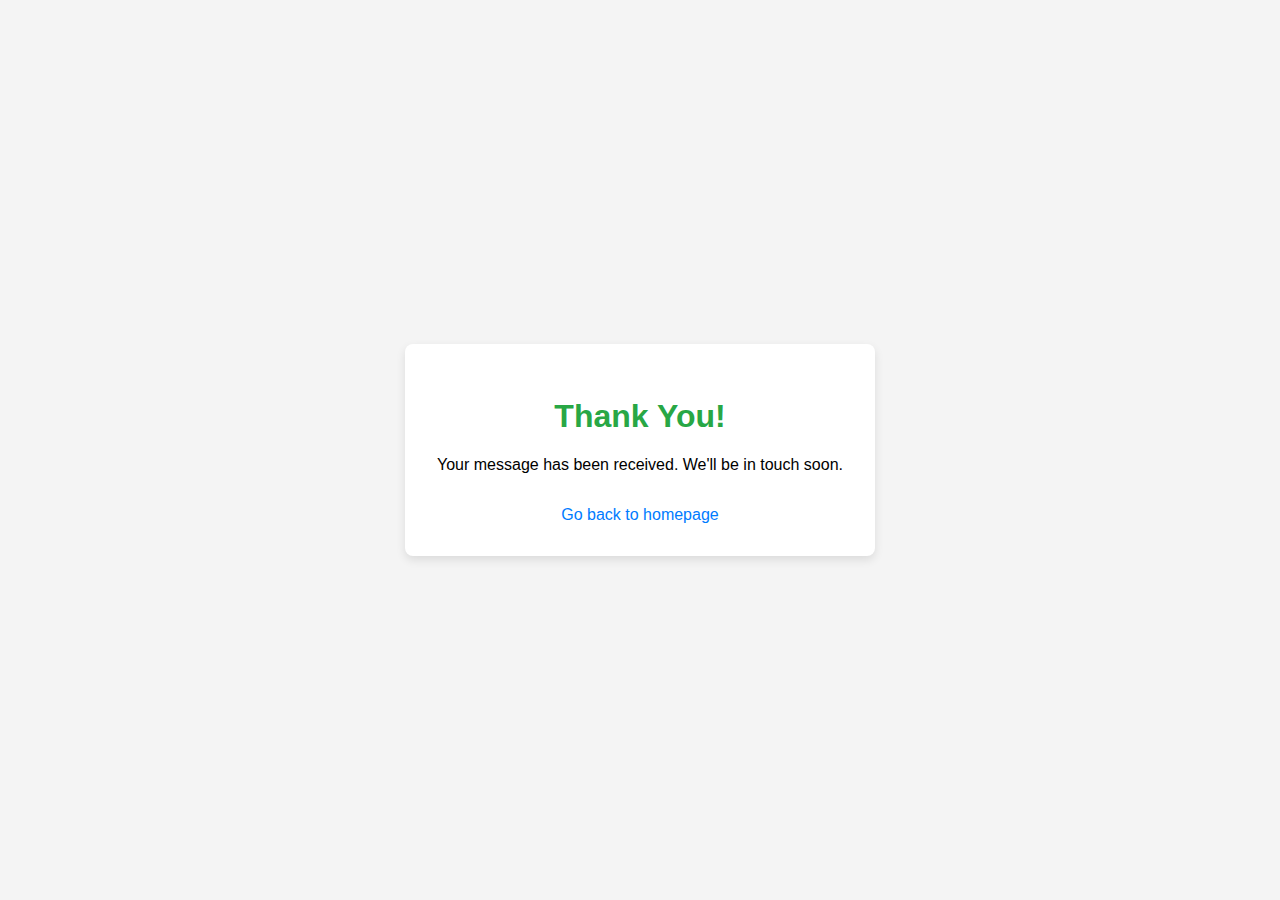
<file: thank-you.html>
<!DOCTYPE html>
<html lang="en">
<head>
  <meta charset="UTF-8">
  <title>Thank You</title>
  <meta name="viewport" content="width=device-width, initial-scale=1.0">
  <style>
    body {
      font-family: sans-serif;
      display: flex;
      align-items: center;
      justify-content: center;
      height: 100vh;
      margin: 0;
      background-color: #f4f4f4;
    }
    .message-box {
      background-color: #fff;
      padding: 2rem;
      border-radius: 8px;
      box-shadow: 0 4px 10px rgba(0, 0, 0, 0.1);
      text-align: center;
    }
    .message-box h1 {
      color: #28a745;
    }
    .message-box a {
      display: inline-block;
      margin-top: 1rem;
      color: #007bff;
      text-decoration: none;
    }
  </style>
</head>
<body>
  <div class="message-box">
    <h1>Thank You!</h1>
    <p>Your message has been received. We'll be in touch soon.</p>
    <a href="/">Go back to homepage</a>
  </div>
</body>
</html>
</file>
<file: assets/css/main.css>
/**
* Template Name: iPortfolio
* Template URL: https://bootstrapmade.com/iportfolio-bootstrap-portfolio-websites-template/
* Updated: Jun 29 2024 with Bootstrap v5.3.3
* Author: BootstrapMade.com
* License: https://bootstrapmade.com/license/
*/

/*--------------------------------------------------------------
# Font & Color Variables
# Help: https://bootstrapmade.com/color-system/
--------------------------------------------------------------*/
/* Fonts */
:root {
  --default-font: "Roboto",  system-ui, -apple-system, "Segoe UI", Roboto, "Helvetica Neue", Arial, "Noto Sans", "Liberation Sans", sans-serif, "Apple Color Emoji", "Segoe UI Emoji", "Segoe UI Symbol", "Noto Color Emoji";
  --heading-font: "Raleway",  sans-serif;
  --nav-font: "Poppins",  sans-serif;
}

/* Global Colors - The following color variables are used throughout the website. Updating them here will change the color scheme of the entire website */
:root { 
  --background-color: #ffffff; /* Background color for the entire website, including individual sections */
  --default-color: #272829; /* Default color used for the majority of the text content across the entire website */
  --heading-color: #050d18; /* Color for headings, subheadings and title throughout the website */
  --accent-color: #149ddd; /* Accent color that represents your brand on the website. It's used for buttons, links, and other elements that need to stand out */
  --surface-color: #ffffff; /* The surface color is used as a background of boxed elements within sections, such as cards, icon boxes, or other elements that require a visual separation from the global background. */
  --contrast-color: #ffffff; /* Contrast color for text, ensuring readability against backgrounds of accent, heading, or default colors. */
}

/* Nav Menu Colors - The following color variables are used specifically for the navigation menu. They are separate from the global colors to allow for more customization options */
:root {
  --nav-color: #a8a9b4;  /* The default color of the main navmenu links */
  --nav-hover-color: #ffffff; /* Applied to main navmenu links when they are hovered over or active */
  --nav-mobile-background-color: #040b14; /* Used as the background color for mobile navigation menu */
  --nav-dropdown-background-color: #040b14; /* Used as the background color for dropdown items that appear when hovering over primary navigation items */
  --nav-dropdown-color: #a8a9b4; /* Used for navigation links of the dropdown items in the navigation menu. */
  --nav-dropdown-hover-color: #ffffff; /* Similar to --nav-hover-color, this color is applied to dropdown navigation links when they are hovered over. */
}

/* Color Presets - These classes override global colors when applied to any section or element, providing reuse of the sam color scheme. */

.light-background {
  --background-color: #f4fafd;
  --surface-color: #ffffff;
}

.dark-background {
  --background-color: #040b14;
  --default-color: #ffffff;
  --heading-color: #ffffff;
  --surface-color: #151f2b;
  --contrast-color: #ffffff;
}

/* Smooth scroll */
:root {
  scroll-behavior: smooth;
}

/*--------------------------------------------------------------
# General Styling & Shared Classes
--------------------------------------------------------------*/
body {
  color: var(--default-color);
  background-color: var(--background-color);
  font-family: var(--default-font);
}

a {
  color: var(--accent-color);
  text-decoration: none;
  transition: 0.3s;
}

a:hover {
  color: color-mix(in srgb, var(--accent-color), transparent 25%);
  text-decoration: none;
}

h1,
h2,
h3,
h4,
h5,
h6 {
  color: var(--heading-color);
  font-family: var(--heading-font);
}

/* PHP Email Form Messages
------------------------------*/
.php-email-form .error-message {
  display: none;
  background: #df1529;
  color: #ffffff;
  text-align: left;
  padding: 15px;
  margin-bottom: 24px;
  font-weight: 600;
}

.php-email-form .sent-message {
  display: none;
  color: #ffffff;
  background: #059652;
  text-align: center;
  padding: 15px;
  margin-bottom: 24px;
  font-weight: 600;
}

.php-email-form .loading {
  display: none;
  background: var(--surface-color);
  text-align: center;
  padding: 15px;
  margin-bottom: 24px;
}

.php-email-form .loading:before {
  content: "";
  display: inline-block;
  border-radius: 50%;
  width: 24px;
  height: 24px;
  margin: 0 10px -6px 0;
  border: 3px solid var(--accent-color);
  border-top-color: var(--surface-color);
  animation: php-email-form-loading 1s linear infinite;
}

@keyframes php-email-form-loading {
  0% {
    transform: rotate(0deg);
  }

  100% {
    transform: rotate(360deg);
  }
}

/*--------------------------------------------------------------
# Global Header
--------------------------------------------------------------*/
.header {
  color: var(--default-color);
  background-color: var(--background-color);
  position: fixed;
  top: 0;
  left: 0;
  bottom: 0;
  padding: 0 15px;
  width: 300px;
  transition: all ease-in-out 0.3s;
  overflow-y: auto;
  z-index: 997;
  border-right: 1px solid color-mix(in srgb, var(--default-color), transparent 90%);
}

.header .profile-img img {
  margin: 15px auto;
  display: block;
  width: 120px;
  border: 8px solid color-mix(in srgb, var(--default-color), transparent 85%);
}

.header .logo {
  line-height: 1;
  margin-bottom: 15px;
}

.header .logo img {
  max-height: 32px;
  margin-right: 8px;
}

.header .logo h1 {
  font-size: 24px;
  margin: 0;
  font-weight: 700;
  color: var(--heading-color);
}

.header .social-links {
  margin: 0 0 20px 0;
}

.header .social-links a {
  font-size: 16px;
  display: inline-flex;
  align-items: center;
  justify-content: center;
  background: color-mix(in srgb, var(--default-color), transparent 90%);
  color: var(--default-color);
  margin: 0 2px;
  border-radius: 50%;
  text-align: center;
  width: 40px;
  height: 40px;
  transition: 0.3s;
}

.header .social-links a:hover {
  color: var(--contrast-color);
  background: var(--accent-color);
}

@media (min-width: 1200px) {

  .header~main,
  .header~#footer {
    margin-left: 300px;
  }
}

@media (max-width: 1199px) {
  .header {
    left: -100%;
  }
}

.header.header-show {
  left: 0;
}

.header .header-toggle {
  color: var(--contrast-color);
  background-color: var(--accent-color);
  font-size: 22px;
  display: flex;
  align-items: center;
  justify-content: center;
  width: 40px;
  height: 40px;
  border-radius: 50%;
  cursor: pointer;
  position: fixed;
  top: 15px;
  right: 15px;
  z-index: 9999;
  transition: background-color 0.3s;
}

.header .header-toggle:hover {
  color: var(--contrast-color);
  background-color: color-mix(in srgb, var(--accent-color) 90%, white 15%);
}

/*--------------------------------------------------------------
# Navigation Menu
--------------------------------------------------------------*/
.mobile-nav-toggle {
  display: none;
}

.navmenu {
  padding: 0;
  z-index: 9997;
}

.navmenu ul {
  list-style: none;
  padding: 0 0 20px 0;
  margin: 0;
}

.navmenu a,
.navmenu a:focus {
  color: var(--nav-color);
  padding: 15px 10px;
  font-family: var(--nav-font);
  font-size: 16px;
  font-weight: 400;
  display: flex;
  align-items: center;
  white-space: nowrap;
  transition: 0.3s;
  width: 100%;
}

.navmenu a .navicon,
.navmenu a:focus .navicon {
  font-size: 20px;
  margin-right: 10px;
}

.navmenu a .toggle-dropdown,
.navmenu a:focus .toggle-dropdown {
  font-size: 12px;
  line-height: 0;
  margin-left: auto;
  width: 30px;
  height: 30px;
  display: flex;
  align-items: center;
  justify-content: center;
  border-radius: 50%;
  transition: 0.3s;
  flex-shrink: 0;
  background-color: color-mix(in srgb, var(--accent-color), transparent 90%);
}

.navmenu a .toggle-dropdown:hover,
.navmenu a:focus .toggle-dropdown:hover {
  background-color: var(--accent-color);
  color: var(--contrast-color);
}

.navmenu a:hover,
.navmenu .active,
.navmenu .active:focus {
  color: var(--nav-hover-color);
}

.navmenu a:hover .navicon,
.navmenu .active .navicon,
.navmenu .active:focus .navicon {
  color: var(--accent-color);
}

.navmenu .active .toggle-dropdown,
.navmenu .active:focus .toggle-dropdown {
  background-color: var(--accent-color);
  color: var(--contrast-color);
  transform: rotate(180deg);
}

.navmenu .dropdown {
  display: block;
}

.navmenu .dropdown a,
.navmenu .dropdown a:focus {
  color: --nav-dropdown-color;
}

.navmenu .dropdown a:hover,
.navmenu .dropdown .active,
.navmenu .dropdown .active:focus {
  color: var(--nav-dropdown-hover-color);
}

.navmenu .dropdown ul {
  position: static;
  display: none;
  z-index: 99;
  padding: 5px 10px;
  margin: 5px 10px;
  background-color: var(--nav-dropdown-background-color);
  border: 1px solid color-mix(in srgb, var(--default-color), transparent 90%);
  box-shadow: none;
  transition: all 0.5s ease-in-out;
}

.navmenu .dropdown ul ul {
  background-color: rgba(33, 37, 41, 0.1);
}

.navmenu .dropdown>.dropdown-active {
  display: block;
  background-color: rgba(33, 37, 41, 0.03);
}

/*--------------------------------------------------------------
# Global Footer
--------------------------------------------------------------*/
.footer {
  color: var(--default-color);
  background-color: var(--background-color);
  font-size: 14px;
  padding: 40px 0;
  position: relative;
  border-top: 1px solid color-mix(in srgb, var(--default-color), transparent 90%);
}

.footer .copyright p {
  margin-bottom: 0;
}

.footer .credits {
  margin-top: 4px;
  font-size: 13px;
  text-align: center;
}

/*--------------------------------------------------------------
# Preloader
--------------------------------------------------------------*/
#preloader {
  position: fixed;
  inset: 0;
  z-index: 999999;
  overflow: hidden;
  background: var(--background-color);
  transition: all 0.6s ease-out;
}

#preloader:before {
  content: "";
  position: fixed;
  top: calc(50% - 30px);
  left: calc(50% - 30px);
  border: 6px solid #ffffff;
  border-color: var(--accent-color) transparent var(--accent-color) transparent;
  border-radius: 50%;
  width: 60px;
  height: 60px;
  animation: animate-preloader 1.5s linear infinite;
}

@keyframes animate-preloader {
  0% {
    transform: rotate(0deg);
  }

  100% {
    transform: rotate(360deg);
  }
}

/*--------------------------------------------------------------
# Scroll Top Button
--------------------------------------------------------------*/
.scroll-top {
  position: fixed;
  visibility: hidden;
  opacity: 0;
  right: 15px;
  bottom: -15px;
  z-index: 99999;
  background-color: var(--accent-color);
  width: 44px;
  height: 44px;
  border-radius: 50px;
  transition: all 0.4s;
}

.scroll-top i {
  font-size: 24px;
  color: var(--contrast-color);
  line-height: 0;
}

.scroll-top:hover {
  background-color: color-mix(in srgb, var(--accent-color), transparent 20%);
  color: var(--contrast-color);
}

.scroll-top.active {
  visibility: visible;
  opacity: 1;
  bottom: 15px;
}

/*--------------------------------------------------------------
# Disable aos animation delay on mobile devices
--------------------------------------------------------------*/
@media screen and (max-width: 768px) {
  [data-aos-delay] {
    transition-delay: 0 !important;
  }
}

/*--------------------------------------------------------------
# Global Page Titles & Breadcrumbs
--------------------------------------------------------------*/
.page-title {
  color: var(--default-color);
  background-color: var(--background-color);
  padding: 25px 0;
  position: relative;
}

.page-title h1 {
  font-size: 24px;
  font-weight: 700;
}

.page-title .breadcrumbs ol {
  display: flex;
  flex-wrap: wrap;
  list-style: none;
  padding: 0;
  margin: 0;
  font-size: 14px;
  font-weight: 400;
}

.page-title .breadcrumbs ol li+li {
  padding-left: 10px;
}

.page-title .breadcrumbs ol li+li::before {
  content: "/";
  display: inline-block;
  padding-right: 10px;
  color: color-mix(in srgb, var(--default-color), transparent 70%);
}

/*--------------------------------------------------------------
# Global Sections
--------------------------------------------------------------*/
section,
.section {
  color: var(--default-color);
  background-color: var(--background-color);
  padding: 60px 0;
  overflow: clip;
}

/*--------------------------------------------------------------
# Global Section Titles
--------------------------------------------------------------*/
.section-title {
  padding-bottom: 60px;
  position: relative;
}

.section-title h2 {
  font-size: 32px;
  font-weight: 700;
  margin-bottom: 20px;
  padding-bottom: 20px;
  position: relative;
}

.section-title h2:after {
  content: "";
  position: absolute;
  display: block;
  width: 50px;
  height: 3px;
  background: var(--accent-color);
  left: 0;
  bottom: 0;
}

.section-title p {
  margin-bottom: 0;
}

/*--------------------------------------------------------------
# Hero Section
--------------------------------------------------------------*/
.hero {
  width: 100%;
  min-height: 100vh;
  position: relative;
  padding: 80px 0;
  display: flex;
  align-items: center;
  justify-content: center;
}

.hero img {
  position: absolute;
  inset: 0;
  display: block;
  width: 100%;
  height: 100%;
  object-fit: cover;
  z-index: 1;
}

.hero:before {
  content: "";
  background: color-mix(in srgb, var(--background-color), transparent 70%);
  position: absolute;
  inset: 0;
  z-index: 2;
}

.hero .container {
  position: relative;
  z-index: 3;
}

.hero h2 {
  margin: 0;
  font-size: 64px;
  font-weight: 700;
}

.hero p {
  margin: 5px 0 0 0;
  font-size: 26px;
}

.hero p span {
  letter-spacing: 1px;
  border-bottom: 2px solid var(--accent-color);
}

.hero .social-links {
  margin-top: 25px;
}

.hero .social-links a {
  font-size: 24px;
  display: inline-block;
  color: color-mix(in srgb, var(--default-color), transparent 50%);
  line-height: 1;
  margin-right: 20px;
  transition: 0.3s;
}

.hero .social-links a:hover {
  color: var(--accent-color);
}

.hero .sr-only{
  position: absolute;
  width: 1px;
  height: 1px;
  padding: 0;
  margin: -1px;
  overflow: hidden;
  clip: rect(0, 0, 0, 0);
  border: 0;
}

@media (max-width: 768px) {
  .hero h2 {
    font-size: 32px;
  }

  .hero p {
    font-size: 20px;
  }
}

/*--------------------------------------------------------------
# About Section
--------------------------------------------------------------*/
.about .content h2 {
  font-weight: 700;
  font-size: 24px;
}

.about .content ul {
  list-style: none;
  padding: 0;
}

.about .content ul li {
  margin-bottom: 20px;
  display: flex;
  align-items: center;
}

.about .content ul strong {
  margin-right: 10px;
}

.about .content ul i {
  font-size: 16px;
  margin-right: 5px;
  color: var(--accent-color);
  line-height: 0;
}

/*--------------------------------------------------------------
# Stats Section
--------------------------------------------------------------*/
.stats .stats-item {
  padding: 30px;
  width: 100%;
}

.stats .stats-item i {
  color: var(--accent-color);
  display: block;
  font-size: 44px;
  float: left;
  line-height: 0;
}

.stats .stats-item .purecounter {
  color: var(--heading-color);
  font-size: 48px;
  line-height: 40px;
  display: block;
  font-weight: 700;
  margin-left: 60px;
}

.stats .stats-item p {
  color: color-mix(in srgb, var(--default-color), transparent 40%);
  padding: 15px 0 0 0;
  margin: 0 0 0 60px;
  font-family: var(--heading-font);
  font-size: 14px;
}

/*--------------------------------------------------------------
# Skills Section
--------------------------------------------------------------*/
.skills .progress {
  height: 60px;
  display: block;
  background: none;
  border-radius: 0;
}

.skills .progress .skill {
  color: var(--heading-color);
  padding: 0;
  margin: 0 0 6px 0;
  text-transform: uppercase;
  display: block;
  font-weight: 600;
  font-family: var(--heading-font);
}

.skills .progress .skill .val {
  float: right;
  font-style: normal;
}

.skills .progress-bar-wrap {
  background: color-mix(in srgb, var(--default-color), transparent 90%);
  height: 10px;
}

.skills .progress-bar {
  width: 1px;
  height: 10px;
  transition: 0.9s;
  background-color: var(--accent-color);
}

/*--------------------------------------------------------------
# Resume Section
--------------------------------------------------------------*/
.resume .resume-title {
  color: var(--heading-color);
  font-size: 26px;
  font-weight: 700;
  margin-top: 20px;
  margin-bottom: 20px;
}

.resume .resume-item {
  padding: 0 0 20px 20px;
  margin-top: -2px;
  border-left: 2px solid var(--accent-color);
  position: relative;
}

.resume .resume-item h4 {
  line-height: 18px;
  font-size: 18px;
  font-weight: 600;
  text-transform: uppercase;
  color: color-mix(in srgb, var(--default-color), transparent 20%);
  margin-bottom: 10px;
}

.resume .resume-item h5 {
  font-size: 16px;
  padding: 5px 15px;
  display: inline-block;
  font-weight: 600;
  margin-bottom: 10px;
}

.resume .resume-item ul {
  padding-left: 20px;
}

.resume .resume-item ul li {
  padding-bottom: 10px;
}

.resume .resume-item:last-child {
  padding-bottom: 0;
}

.resume .resume-item::before {
  content: "";
  position: absolute;
  width: 16px;
  height: 16px;
  border-radius: 50px;
  left: -9px;
  top: 0;
  background: var(--background-color);
  border: 2px solid var(--accent-color);
}

/*--------------------------------------------------------------
# Portfolio Section
--------------------------------------------------------------*/
.portfolio .portfolio-filters {
  padding: 0;
  margin: 0 auto 20px auto;
  list-style: none;
  text-align: center;
}

.portfolio .portfolio-filters li {
  cursor: pointer;
  display: inline-block;
  padding: 0;
  font-size: 14px;
  font-weight: 400;
  margin: 0 10px;
  line-height: 1;
  text-transform: uppercase;
  margin-bottom: 10px;
  transition: all 0.3s ease-in-out;
}

.portfolio .portfolio-filters li:hover,
.portfolio .portfolio-filters li.filter-active {
  color: var(--accent-color);
}

.portfolio .portfolio-filters li:first-child {
  margin-left: 0;
}

.portfolio .portfolio-filters li:last-child {
  margin-right: 0;
}

@media (max-width: 575px) {
  .portfolio .portfolio-filters li {
    font-size: 14px;
    margin: 0 5px;
  }
}

.portfolio .portfolio-content {
  position: relative;
  overflow: hidden;
}

.portfolio .portfolio-content img {
  transition: 0.3s;
}

.portfolio .portfolio-content .portfolio-info {
  opacity: 0;
  position: absolute;
  inset: 0;
  z-index: 3;
  transition: all ease-in-out 0.3s;
  background: rgba(0, 0, 0, 0.6);
  padding: 15px;
}

.portfolio .portfolio-content .portfolio-info h4 {
  font-size: 14px;
  padding: 5px 10px;
  font-weight: 400;
  color: #ffffff;
  display: inline-block;
  background-color: var(--accent-color);
}

.portfolio .portfolio-content .portfolio-info p {
  position: absolute;
  bottom: 10px;
  text-align: center;
  display: inline-block;
  left: 0;
  right: 0;
  font-size: 16px;
  font-weight: 600;
  color: rgba(255, 255, 255, 0.8);
}

.portfolio .portfolio-content .portfolio-info .preview-link,
.portfolio .portfolio-content .portfolio-info .details-link {
  position: absolute;
  left: calc(50% - 40px);
  font-size: 26px;
  top: calc(50% - 14px);
  color: #fff;
  transition: 0.3s;
  line-height: 1.2;
}

.portfolio .portfolio-content .portfolio-info .preview-link:hover,
.portfolio .portfolio-content .portfolio-info .details-link:hover {
  color: var(--accent-color);
}

.portfolio .portfolio-content .portfolio-info .details-link {
  left: 50%;
  font-size: 34px;
  line-height: 0;
}

.portfolio .portfolio-content:hover .portfolio-info {
  opacity: 1;
}

.portfolio .portfolio-content:hover img {
  transform: scale(1.1);
}

/*--------------------------------------------------------------
# Services Section
--------------------------------------------------------------*/
.services .service-item {
  position: relative;
}

.services .service-item .icon {
  background: var(--accent-color);
  display: flex;
  align-items: center;
  justify-content: center;
  width: 54px;
  height: 54px;
  border-radius: 50%;
  transition: 0.5s;
  border: 1px solid var(--accent-color);
  margin-right: 20px;
}

.services .service-item .icon i {
  color: var(--contrast-color);
  font-size: 24px;
  line-height: 0;
}

.services .service-item:hover .icon {
  background: var(--surface-color);
}

.services .service-item:hover .icon i {
  color: var(--accent-color);
}

.services .service-item .title {
  font-weight: 700;
  margin-bottom: 15px;
  font-size: 18px;
}

.services .service-item .title a {
  color: var(--heading-color);
}

.services .service-item .title a:hover {
  color: var(--accent-color);
}

.services .service-item .description {
  line-height: 24px;
  font-size: 14px;
}

/*--------------------------------------------------------------
# Testimonials Section
--------------------------------------------------------------*/
.testimonials .testimonials-carousel,
.testimonials .testimonials-slider {
  overflow: hidden;
}

.testimonials .testimonial-item {
  box-sizing: content-box;
  text-align: center;
  min-height: 320px;
}

.testimonials .testimonial-item .testimonial-img {
  width: 90px;
  border-radius: 50%;
  margin: 0 auto;
}

.testimonials .testimonial-item h3 {
  font-size: 18px;
  font-weight: bold;
  margin: 10px 0 5px 0;
}

.testimonials .testimonial-item h4 {
  font-size: 14px;
  color: color-mix(in srgb, var(--default-color), transparent 20%);
  margin: 0;
}

.testimonials .testimonial-item .quote-icon-left,
.testimonials .testimonial-item .quote-icon-right {
  color: color-mix(in srgb, var(--accent-color), transparent 40%);
  font-size: 26px;
  line-height: 0;
}

.testimonials .testimonial-item .quote-icon-left {
  display: inline-block;
  left: -5px;
  position: relative;
}

.testimonials .testimonial-item .quote-icon-right {
  display: inline-block;
  right: -5px;
  position: relative;
  top: 10px;
  transform: scale(-1, -1);
}

.testimonials .testimonial-item p {
  font-style: italic;
  margin: 0 15px 15px 15px;
  padding: 20px;
  background-color: var(--surface-color);
  position: relative;
  margin-bottom: 35px;
  border-radius: 6px;
  box-shadow: 0px 2px 15px rgba(0, 0, 0, 0.1);
}

.testimonials .testimonial-item p::after {
  content: "";
  width: 0;
  height: 0;
  border-top: 20px solid var(--surface-color);
  border-right: 20px solid transparent;
  border-left: 20px solid transparent;
  position: absolute;
  bottom: -20px;
  left: calc(50% - 20px);
}

.testimonials .swiper-wrapper {
  height: auto;
}

.testimonials .swiper-pagination {
  margin-top: 40px;
  position: relative;
}

.testimonials .swiper-pagination .swiper-pagination-bullet {
  width: 12px;
  height: 12px;
  background-color: var(--background-color);
  opacity: 1;
  border: 1px solid var(--accent-color);
}

.testimonials .swiper-pagination .swiper-pagination-bullet-active {
  background-color: var(--accent-color);
}

/*--------------------------------------------------------------
# Contact Section
--------------------------------------------------------------*/
.contact .info-wrap {
  background-color: var(--surface-color);
  box-shadow: 0px 0px 20px rgba(0, 0, 0, 0.1);
  padding: 30px;
}

@media (max-width: 575px) {
  .contact .info-wrap {
    padding: 20px;
  }
}

.contact .info-item {
  margin-bottom: 40px;
}

.contact .info-item i {
  font-size: 20px;
  color: var(--accent-color);
  background: color-mix(in srgb, var(--accent-color), transparent 92%);
  width: 44px;
  height: 44px;
  display: flex;
  justify-content: center;
  align-items: center;
  border-radius: 50px;
  transition: all 0.3s ease-in-out;
  margin-right: 15px;
}

.contact .info-item h3 {
  padding: 0;
  font-size: 18px;
  font-weight: 700;
  margin-bottom: 5px;
}

.contact .info-item p {
  padding: 0;
  margin-bottom: 0;
  font-size: 14px;
}

.contact .info-item:hover i {
  background: var(--accent-color);
  color: var(--contrast-color);
}

.contact .php-email-form {
  background-color: var(--surface-color);
  height: 100%;
  padding: 30px;
  box-shadow: 0px 0px 20px rgba(0, 0, 0, 0.1);
}

@media (max-width: 575px) {
  .contact .php-email-form {
    padding: 20px;
  }
}

.contact .php-email-form input[type=text],
.contact .php-email-form input[type=email],
.contact .php-email-form textarea {
  font-size: 14px;
  padding: 10px 15px;
  box-shadow: none;
  border-radius: 0;
  color: var(--default-color);
  background-color: var(--surface-color);
  border-color: color-mix(in srgb, var(--default-color), transparent 80%);
}

.contact .php-email-form input[type=text]:focus,
.contact .php-email-form input[type=email]:focus,
.contact .php-email-form textarea:focus {
  border-color: var(--accent-color);
}

.contact .php-email-form input[type=text]::placeholder,
.contact .php-email-form input[type=email]::placeholder,
.contact .php-email-form textarea::placeholder {
  color: color-mix(in srgb, var(--default-color), transparent 70%);
}

.contact .php-email-form button[type=submit] {
  color: var(--contrast-color);
  background: var(--accent-color);
  border: 0;
  padding: 10px 30px;
  transition: 0.4s;
  border-radius: 50px;
}

.contact .php-email-form button[type=submit]:hover {
  background: color-mix(in srgb, var(--accent-color), transparent 25%);
}

.map-frame {
  border: 1px solid black;
}

/*--------------------------------------------------------------
# Portfolio Details Section
--------------------------------------------------------------*/
/* .portfolio-details .portfolio-details-slider img {
  width: 100%;
}

.portfolio-details .portfolio-details-slider .swiper-pagination {
  margin-top: 20px;
  position: relative;
}

.portfolio-details .portfolio-details-slider .swiper-pagination .swiper-pagination-bullet {
  width: 12px;
  height: 12px;
  background-color: color-mix(in srgb, var(--default-color), transparent 85%);
  opacity: 1;
}

.portfolio-details .portfolio-details-slider .swiper-pagination .swiper-pagination-bullet-active {
  background-color: var(--accent-color);
}

.portfolio-details .portfolio-info {
  padding: 30px;
  box-shadow: 0px 0 30px rgba(0, 0, 0, 0.1);
}

.portfolio-details .portfolio-info h3 {
  font-size: 22px;
  font-weight: 700;
  margin-bottom: 20px;
  padding-bottom: 20px;
  border-bottom: 1px solid color-mix(in srgb, var(--default-color), transparent 85%);
}

.portfolio-details .portfolio-info ul {
  list-style: none;
  padding: 0;
  font-size: 15px;
}

.portfolio-details .portfolio-info ul li+li {
  margin-top: 10px;
}

.portfolio-details .portfolio-description {
  padding-top: 30px;
}

.portfolio-details .portfolio-description h2 {
  font-size: 26px;
  font-weight: 700;
  margin-bottom: 20px;
}

.portfolio-details .portfolio-description p {
  padding: 0;
  color: color-mix(in srgb, var(--default-color), transparent 30%);
} */

/*--------------------------------------------------------------
# Service Details Section
--------------------------------------------------------------*/
.service-details .services-list {
  padding: 10px 30px;
  border: 1px solid color-mix(in srgb, var(--default-color), transparent 90%);
  margin-bottom: 20px;
}

.service-details .services-list a {
  display: block;
  line-height: 1;
  padding: 8px 0 8px 15px;
  border-left: 3px solid color-mix(in srgb, var(--default-color), transparent 70%);
  margin: 20px 0;
  color: color-mix(in srgb, var(--default-color), transparent 20%);
  transition: 0.3s;
}

.service-details .services-list a.active {
  color: var(--heading-color);
  font-weight: 700;
  border-color: var(--accent-color);
}

.service-details .services-list a:hover {
  border-color: var(--accent-color);
}

.service-details .services-img {
  margin-bottom: 20px;
}

.service-details h3 {
  font-size: 26px;
  font-weight: 700;
}

.service-details h4 {
  font-size: 20px;
  font-weight: 700;
}

.service-details p {
  font-size: 15px;
}

.service-details ul {
  list-style: none;
  padding: 0;
  font-size: 15px;
}

.service-details ul li {
  padding: 5px 0;
  display: flex;
  align-items: center;
}

.service-details ul i {
  font-size: 20px;
  margin-right: 8px;
  color: var(--accent-color);
}

/*--------------------------------------------------------------
# Starter Section Section
--------------------------------------------------------------*/

/* Add styles here if needed
.starter-section {
  
}
*/
</file>
